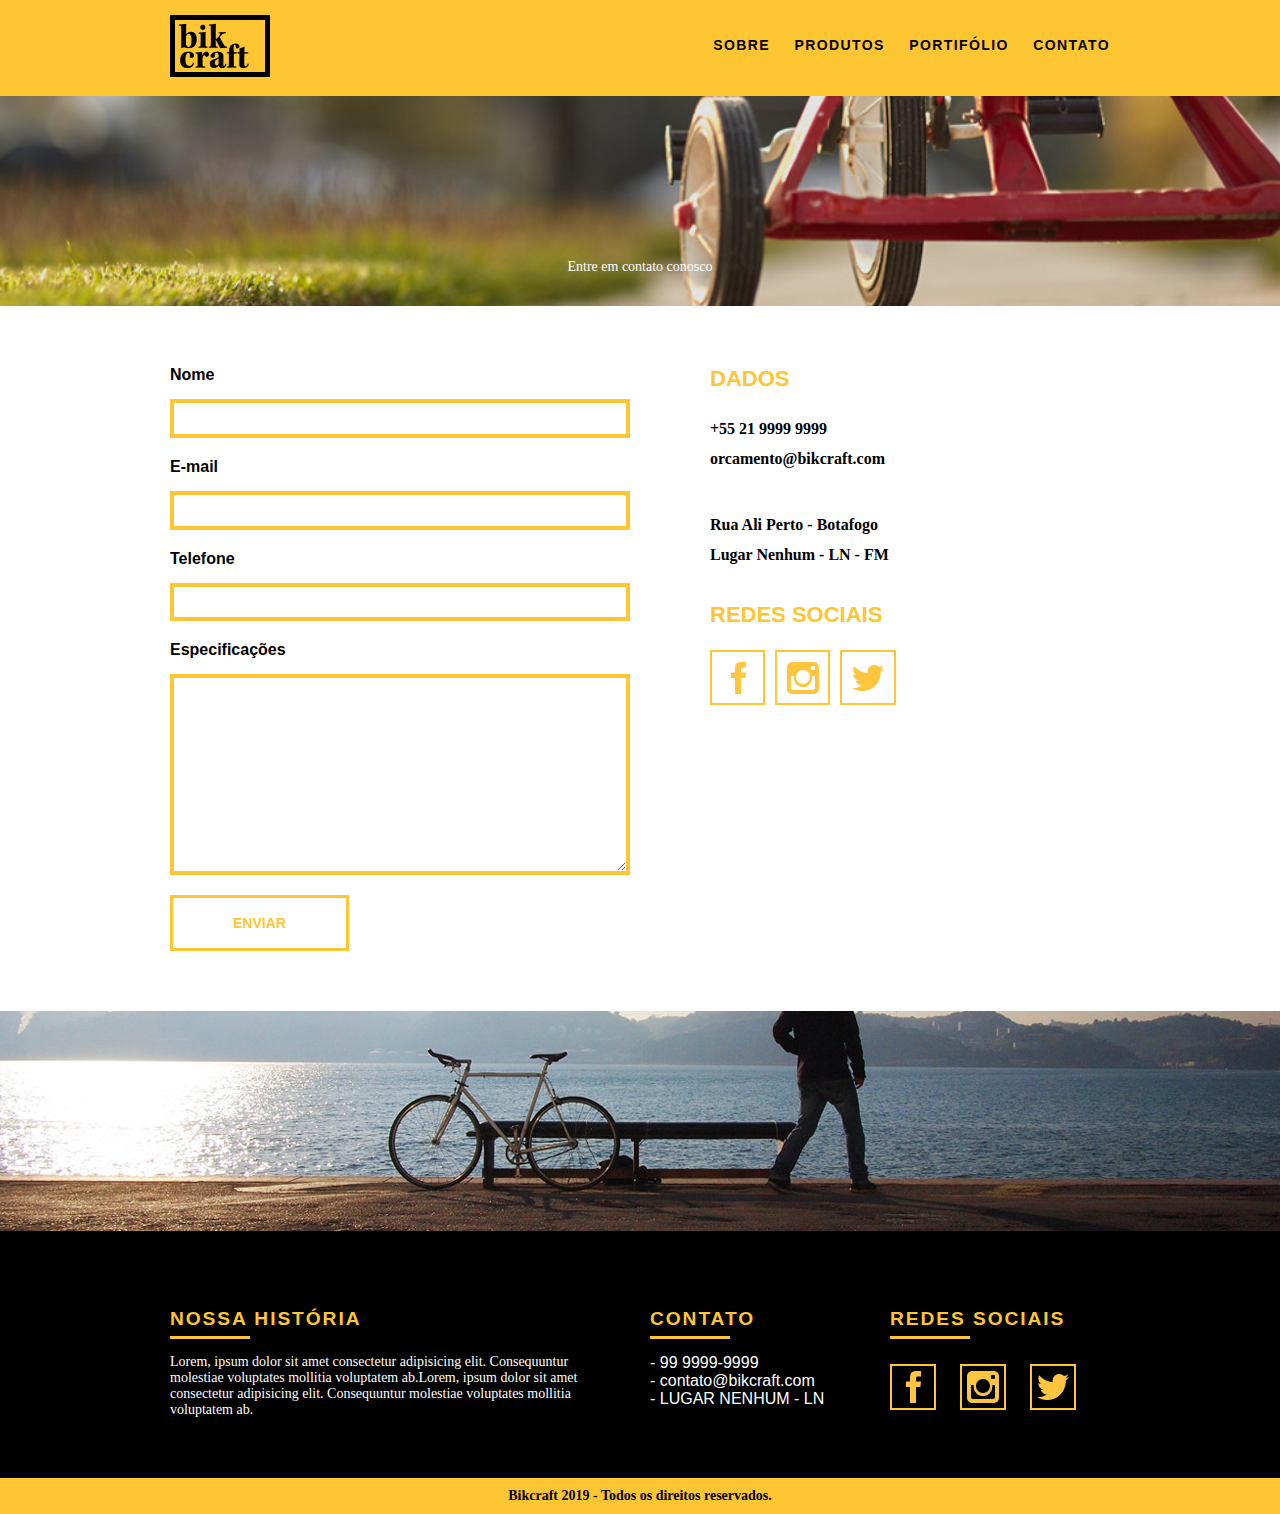
<file: contato.html>
<!DOCTYPE html>
<html lang="pt-br">
<head>
	<meta charset="utf-8">
	<title>Bikcraft - Produtos</title>
	<link rel="stylesheet" href="css/normalize.css">
	<link rel="stylesheet" href="css/reset.css">
	<link rel="stylesheet" href="css/style.css">
	<link rel="stylesheet" href="css/contato.css">
	<link rel="stylesheet" href="css/grid.css">
</head>
<body>
	<header class="header">
		<div class="container">
			
			<a href="index.html" class="grid-4">
				<img src="img/logo.png" alt="Bikcraft">
			</a>
			<nav class="header-menu grid-12">
				<ul>
					<li>
						<a href="sobre.html">Sobre</a>
					</li>
					<li>
						<a href="produtos.html">Produtos</a>
					</li>
					<li>
						<a href="portfolio.html">Portifólio</a>
					</li>
					<li>
						<a href="contato.html">Contato</a>
					</li>
				</ul>
			</nav>
		</div> <!-- Fim container -->
	</header> <!-- Fim cabeçalho -->
	
	<section class="introducao interna pagina-contato">
		<div class="container">
			<h1 class="titulo-destaque">Contato</h1>
			<p class="text-white">Entre em contato conosco</p>
		</div>
	</section>  <!-- Fim introducao -->
	
	
	
	
	<section class="form-contato">
		
		<div class="container">
			
			<div class="grid-8">
				<form>
					
					<label for="nome">Nome</label>
					<input class="input-form" type="text" name="nome" id="nome">
					
					<label for="email">E-mail</label>
					<input class="input-form" type="text" name="email" id="email">
					
					<label for="telefone">Telefone</label>
					<input class="input-form" type="text" name="telefone" id="telefone">
					
					<label for="especificacoes">Especificações</label>
					<textarea class="input-form" name="especificacoes" id="especificacoes" cols="30" rows="10"></textarea>
					
					<input type="submit" class="btn" name="form-contato" value="Enviar">
				</form>
			</div>
			<div class="grid-8 contato-especificacoes">
				
				<div class="contato-endereco">
					<h3>Dados</h3>
					<p>+55 21 9999 9999</p>
					<p>orcamento@bikcraft.com</p>
					<br><br>
					<p>Rua Ali Perto - Botafogo</p>
					<p>Lugar Nenhum - LN - FM</p>
				</div>
				
				<div class="contato-endereco">
					
					<h3>Redes sociais</h3>
					<ul class="social">
						<li class="btn-border-2"> <a href="#" ><img src="img/redes-sociais/facebook.png" alt="facebook bikcraft"></a></li>
						<li class="btn-border-2"> <a href="#"><img src="img/redes-sociais/instagram.png" alt="instagram bikcraft"></a></li>
						<li class="btn-border-2"> <a href="#"><img src="img/redes-sociais/twitter.png" alt="twitter bikcraft"></a></li>
					</ul>
				</div>
				
			</div>
			
			<div class="clear"></div>
			
		</div>
		
	</section>
	
	<section class="quebra">
		<div class="container">
			<blockquote class="quote-externo">
				<p>"Lorem ipsum dolor sit, amet consectetur adipisicing elit. Aliquam, tempore necessitatibus. Mollitia enim error dolore dolorem!"</p>
				<cite>WILLIAN MORRIS</cite>
			</blockquote>
			
			<div class="clear"></div>
		</div>
	</section>
	
	
	
	<footer>
		
		<div class="footer">
			<div class="container">
				<ul>
					<li class="grid-8">
						<h3>nossa história</h3>
						<p style="padding-right: 20px;">Lorem, ipsum dolor sit amet consectetur adipisicing elit. Consequuntur molestiae voluptates mollitia voluptatem ab.Lorem, ipsum dolor sit amet consectetur adipisicing elit. Consequuntur molestiae voluptates mollitia voluptatem ab. </p>
					</li>
					<li class="grid-4">
						<h3>contato</h3>
						<ul class="contato">
							<li>- 99 9999-9999</li>
							<li>- contato@bikcraft.com</li>
							<li>- LUGAR NENHUM - LN </li>
						</ul>
					</li>
					<li class="grid-4">
						<h3>redes sociais</h3>
						<ul class="social">
							<li class="btn-border-2"> <a href="#" ><img src="img/redes-sociais/facebook.png" alt="facebook bikcraft"></a></li>
							<li class="btn-border-2"> <a href="#"><img src="img/redes-sociais/instagram.png" alt="instagram bikcraft"></a></li>
							<li class="btn-border-2"> <a href="#"><img src="img/redes-sociais/twitter.png" alt="twitter bikcraft"></a></li>
						</ul>
					</li>
				</ul>
				<div class="clear"></div>
			</div>
		</div>
		<div class="footer-copy text-center">
			<div class="container">
				<p>Bikcraft 2019 - Todos os direitos reservados.</p>
			</div>
		</div>
	</footer>
</body>
</html>
</file>
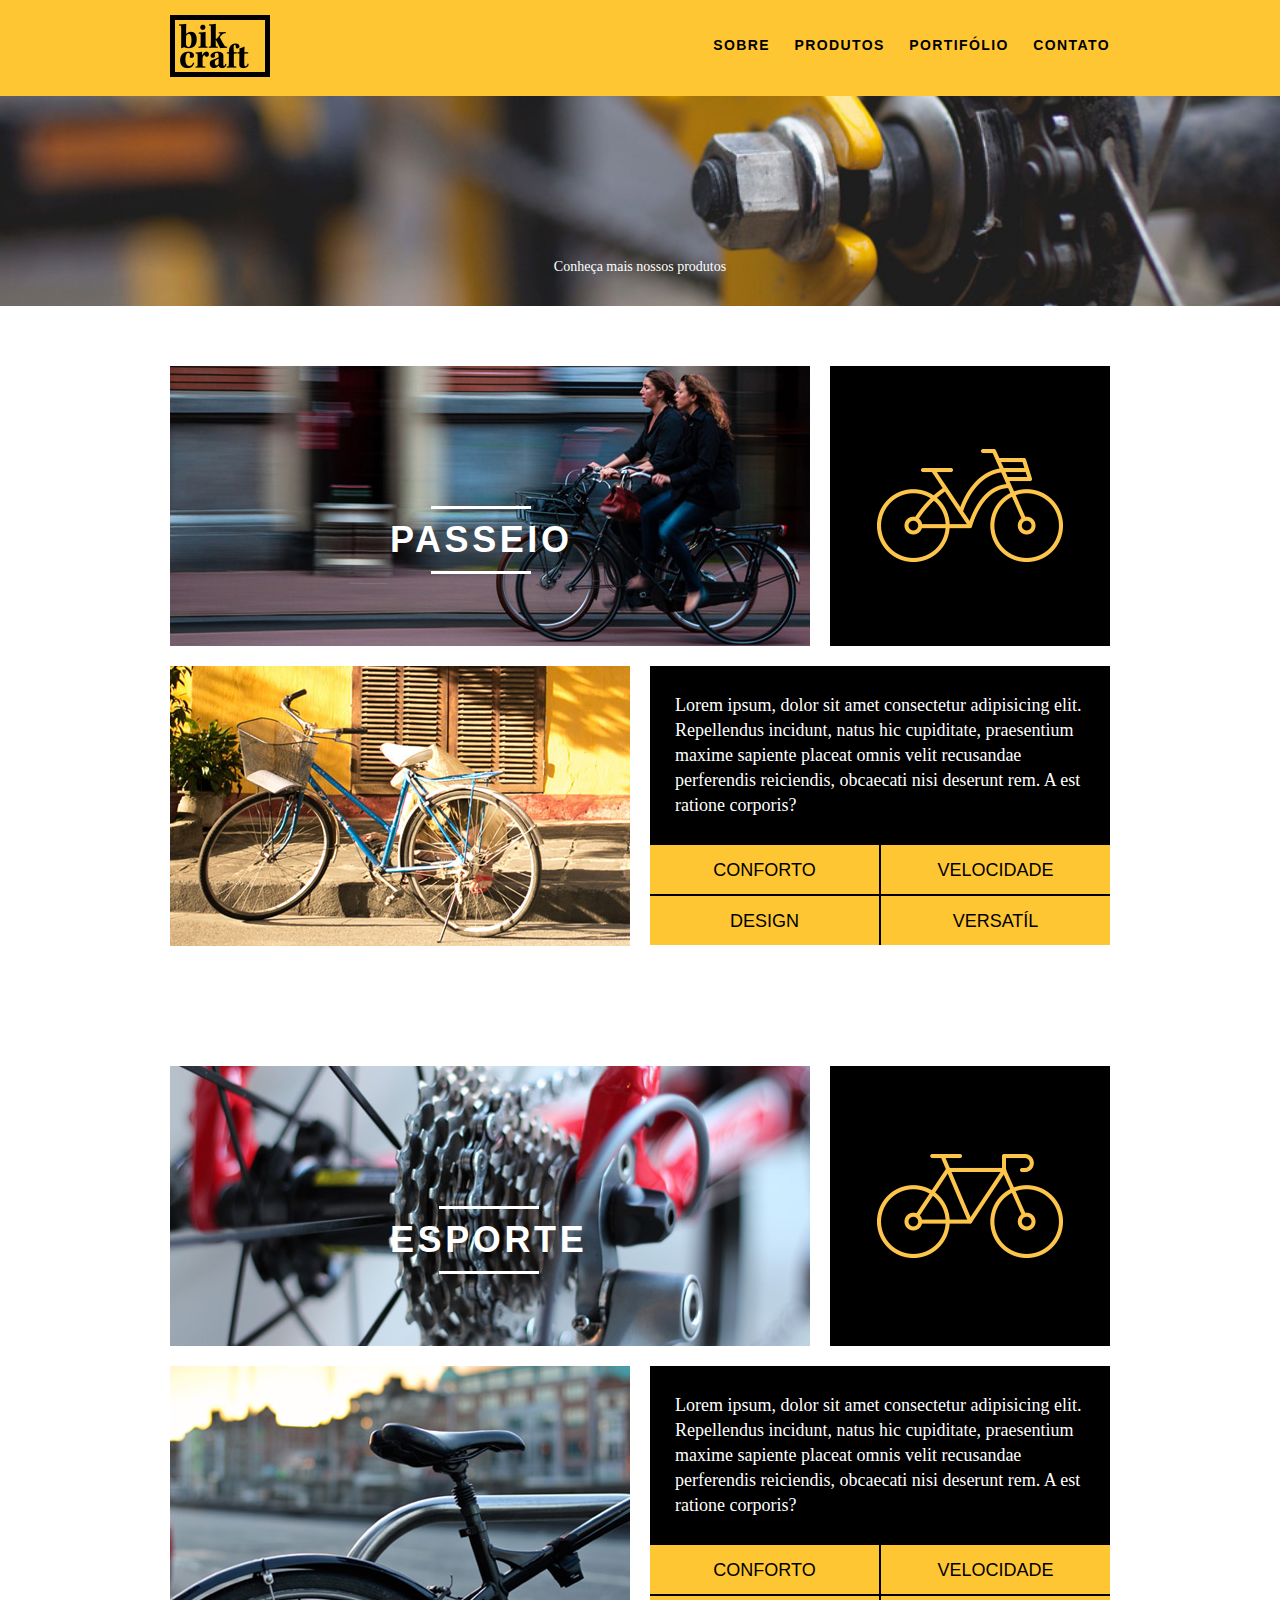
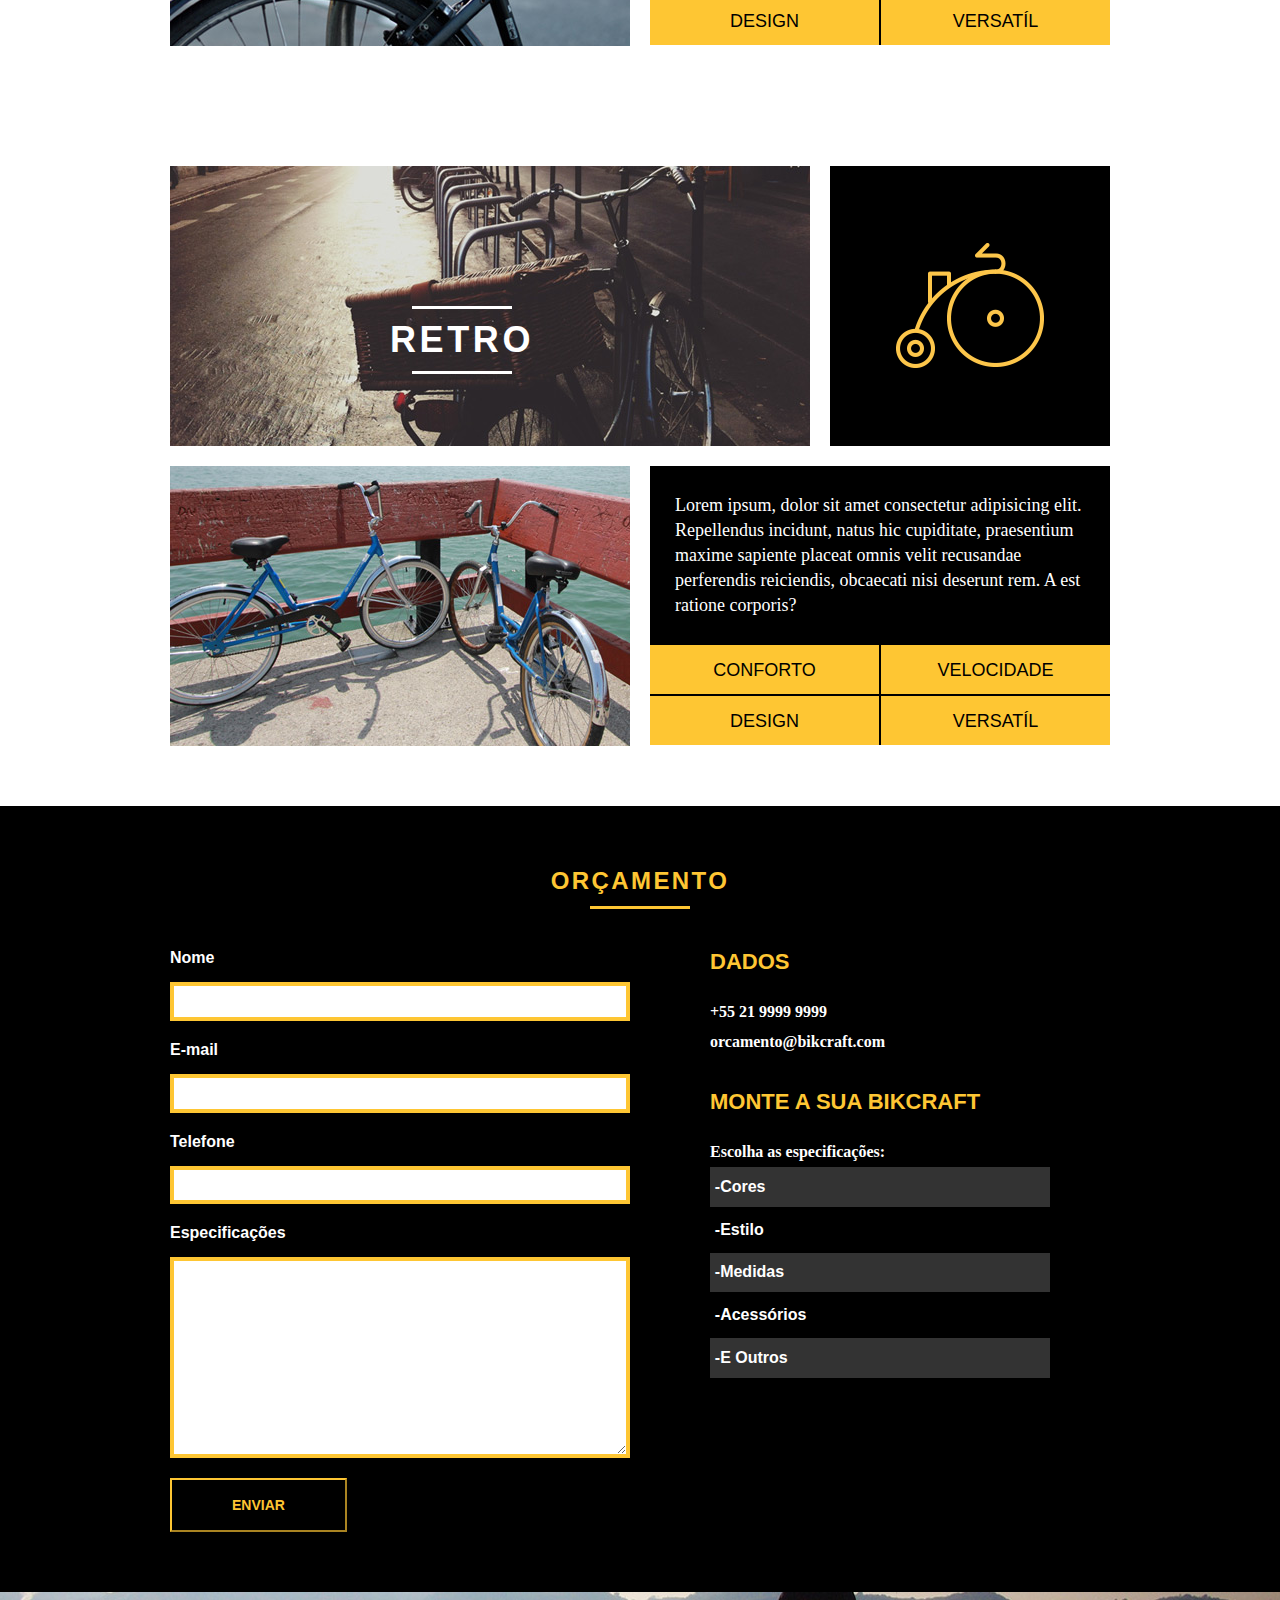
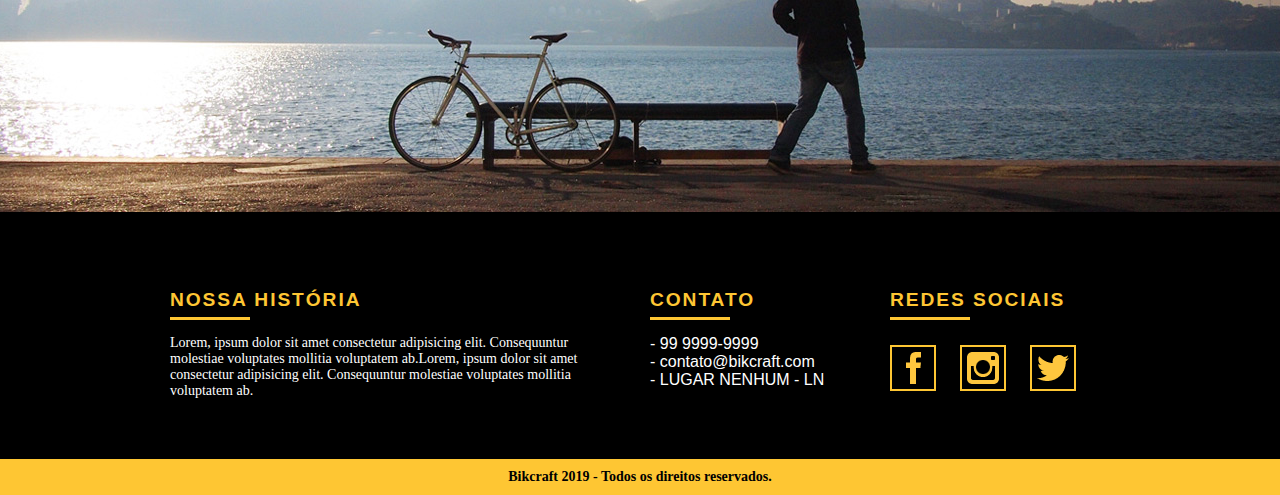
<file: produtos.html>
<!DOCTYPE html>
<html lang="pt-br">
<head>
	<meta charset="utf-8">
	<title>Bikcraft - Produtos</title>
	<link rel="stylesheet" href="css/normalize.css">
	<link rel="stylesheet" href="css/reset.css">
	<link rel="stylesheet" href="css/style.css">
	<link rel="stylesheet" href="css/produtos.css">
	<link rel="stylesheet" href="css/grid.css">
</head>
<body>
	<header class="header">
		<div class="container">
			
			<a href="index.html" class="grid-4">
				<img src="img/logo.png" alt="Bikcraft">
			</a>
			<nav class="header-menu grid-12">
				<ul>
					<li>
						<a href="sobre.html">Sobre</a>
					</li>
					<li>
						<a href="produtos.html">Produtos</a>
					</li>
					<li>
						<a href="portfolio.html">Portifólio</a>
					</li>
					<li>
						<a href="contato.html">Contato</a>
					</li>
				</ul>
			</nav>
		</div> <!-- Fim container -->
	</header> <!-- Fim cabeçalho -->
	
	<section class="introducao interna pagina-produtos">
		<div class="container">
			<h1 class="titulo-destaque">Produtos</h1>
			<p class="text-white">Conheça mais nossos produtos</p>
		</div>
	</section>  <!-- Fim introducao -->
	
	
	<section class="produto-item">
		<div class="container">
			
			<div class="grid-11 produto-imagem">
				<img src="img/produtos/bikcraft-passeio-1.jpg" alt="Bikcraft passeio">
				<h2>Passeio</h2>
			</div>
			
			<div class="grid-5 produto-icone">
				<img src="img/produtos/passeio.png" alt="">
			</div>
			
			<div class="grid-8">
				<img src="img/produtos/bikcraft-passeio-2.jpg" alt="">
			</div>
			
			<div class="grid-8 produto-descricao">
				<p>Lorem ipsum, dolor sit amet consectetur adipisicing elit. Repellendus incidunt, natus hic cupiditate, praesentium maxime 
					sapiente placeat omnis velit recusandae perferendis reiciendis, obcaecati nisi deserunt rem. A est ratione corporis?</p>
					<ul>
						<li>Conforto</li>
						<li>Velocidade</li>
						<li>Design</li>
						<li>Versatíl</li>
					</ul>	
				</div>
				
				
				<div class="clear"></div>
				
			</div>
		</section>
		
		<section class="produto-item">
			<div class="container">
				
				<div class="grid-11 produto-imagem">
					<img src="img/produtos/bikcraft-esporte-1.jpg" alt="Bikcraft esporte">
					<h2>Esporte</h2>
				</div>
				
				<div class="grid-5 produto-icone">
					<img src="img/produtos/esporte.png" alt="">
				</div>
				
				<div class="grid-8">
					<img src="img/produtos/bikcraft-esporte-2.jpg" alt="">
				</div>
				
				<div class="grid-8 produto-descricao">
					<p>Lorem ipsum, dolor sit amet consectetur adipisicing elit. Repellendus incidunt, natus hic cupiditate, praesentium maxime 
						sapiente placeat omnis velit recusandae perferendis reiciendis, obcaecati nisi deserunt rem. A est ratione corporis?</p>
						<ul>
							<li>Conforto</li>
							<li>Velocidade</li>
							<li>Design</li>
							<li>Versatíl</li>
						</ul>	
					</div>
					
					
					<div class="clear"></div>
					
				</div>
			</section>
			
			<section class="produto-item">
				<div class="container">
					
					<div class="grid-11 produto-imagem">
						<img src="img/produtos/bikcraft-retro-1.jpg" alt="Bikcraft retro">
						<h2>Retro</h2>
					</div>
					
					<div class="grid-5 produto-icone">
						<img src="img/produtos/retro.png" alt="">
					</div>
					
					<div class="grid-8">
						<img src="img/produtos/bikcraft-retro-2.jpg" alt="">
					</div>
					
					<div class="grid-8 produto-descricao">
						<p>Lorem ipsum, dolor sit amet consectetur adipisicing elit. Repellendus incidunt, natus hic cupiditate, praesentium maxime 
							sapiente placeat omnis velit recusandae perferendis reiciendis, obcaecati nisi deserunt rem. A est ratione corporis?</p>
							<ul>
								<li>Conforto</li>
								<li>Velocidade</li>
								<li>Design</li>
								<li>Versatíl</li>
							</ul>	
						</div>
						
						
						<div class="clear"></div>
						
					</div>
				</section>
				
				<section class="form-orcamento">

					<div class="container">
						<h2 class="text-center subtitulo">Orçamento</h2>
						<div class="grid-8">
							<form>

								<label for="nome">Nome</label>
								<input class="input-form" type="text" name="nome" id="nome">

								<label for="email">E-mail</label>
								<input class="input-form" type="text" name="email" id="email">
								
								<label for="telefone">Telefone</label>
								<input class="input-form" type="text" name="telefone" id="telefone">

								<label for="especificacoes">Especificações</label>
								<textarea class="input-form" name="especificacoes" id="especificacoes" cols="30" rows="10"></textarea>

								<input type="submit" class="btn" name="form-orcamento" value="Enviar">
							</form>
						</div>
						<div class="grid-8 contato-especificacoes">
							<div class="dados">
								<h3>Dados</h3>
								<p>+55 21 9999 9999</p>
								<p>orcamento@bikcraft.com</p>
							</div>
							<div class="opcoes">
								<h3>monte a sua bikcraft</h3>
								<p>Escolha as especificações:</p>
								<ul>
									<li>-Cores</li>
									<li>-Estilo</li>
									<li>-Medidas</li>
									<li>-Acessórios</li>
									<li>-E Outros</li>
								</ul>
							</div>

						</div>
						
						<div class="clear"></div>

					</div>

				</section>
				
				<section class="quebra">
					<div class="container">
						<blockquote class="quote-externo">
							<p>"Lorem ipsum dolor sit, amet consectetur adipisicing elit. Aliquam, tempore necessitatibus. Mollitia enim error dolore dolorem!"</p>
							<cite>WILLIAN MORRIS</cite>
						</blockquote>
						
						<div class="clear"></div>
					</div>
				</section>
				
				
				
				<footer>
					
					<div class="footer">
						<div class="container">
							<ul>
								<li class="grid-8">
									<h3>nossa história</h3>
									<p style="padding-right: 20px;">Lorem, ipsum dolor sit amet consectetur adipisicing elit. Consequuntur molestiae voluptates mollitia voluptatem ab.Lorem, ipsum dolor sit amet consectetur adipisicing elit. Consequuntur molestiae voluptates mollitia voluptatem ab. </p>
								</li>
								<li class="grid-4">
									<h3>contato</h3>
									<ul class="contato">
										<li>- 99 9999-9999</li>
										<li>- contato@bikcraft.com</li>
										<li>- LUGAR NENHUM - LN </li>
									</ul>
								</li>
								<li class="grid-4">
									<h3>redes sociais</h3>
									<ul class="social">
										<li class="btn-border-2"> <a href="#" ><img src="img/redes-sociais/facebook.png" alt="facebook bikcraft"></a></li>
										<li class="btn-border-2"> <a href="#"><img src="img/redes-sociais/instagram.png" alt="instagram bikcraft"></a></li>
										<li class="btn-border-2"> <a href="#"><img src="img/redes-sociais/twitter.png" alt="twitter bikcraft"></a></li>
									</ul>
								</li>
							</ul>
							<div class="clear"></div>
						</div>
					</div>
					<div class="footer-copy text-center">
						<div class="container">
							<p>Bikcraft 2019 - Todos os direitos reservados.</p>
						</div>
					</div>
				</footer>
			</body>
			</html>
</file>
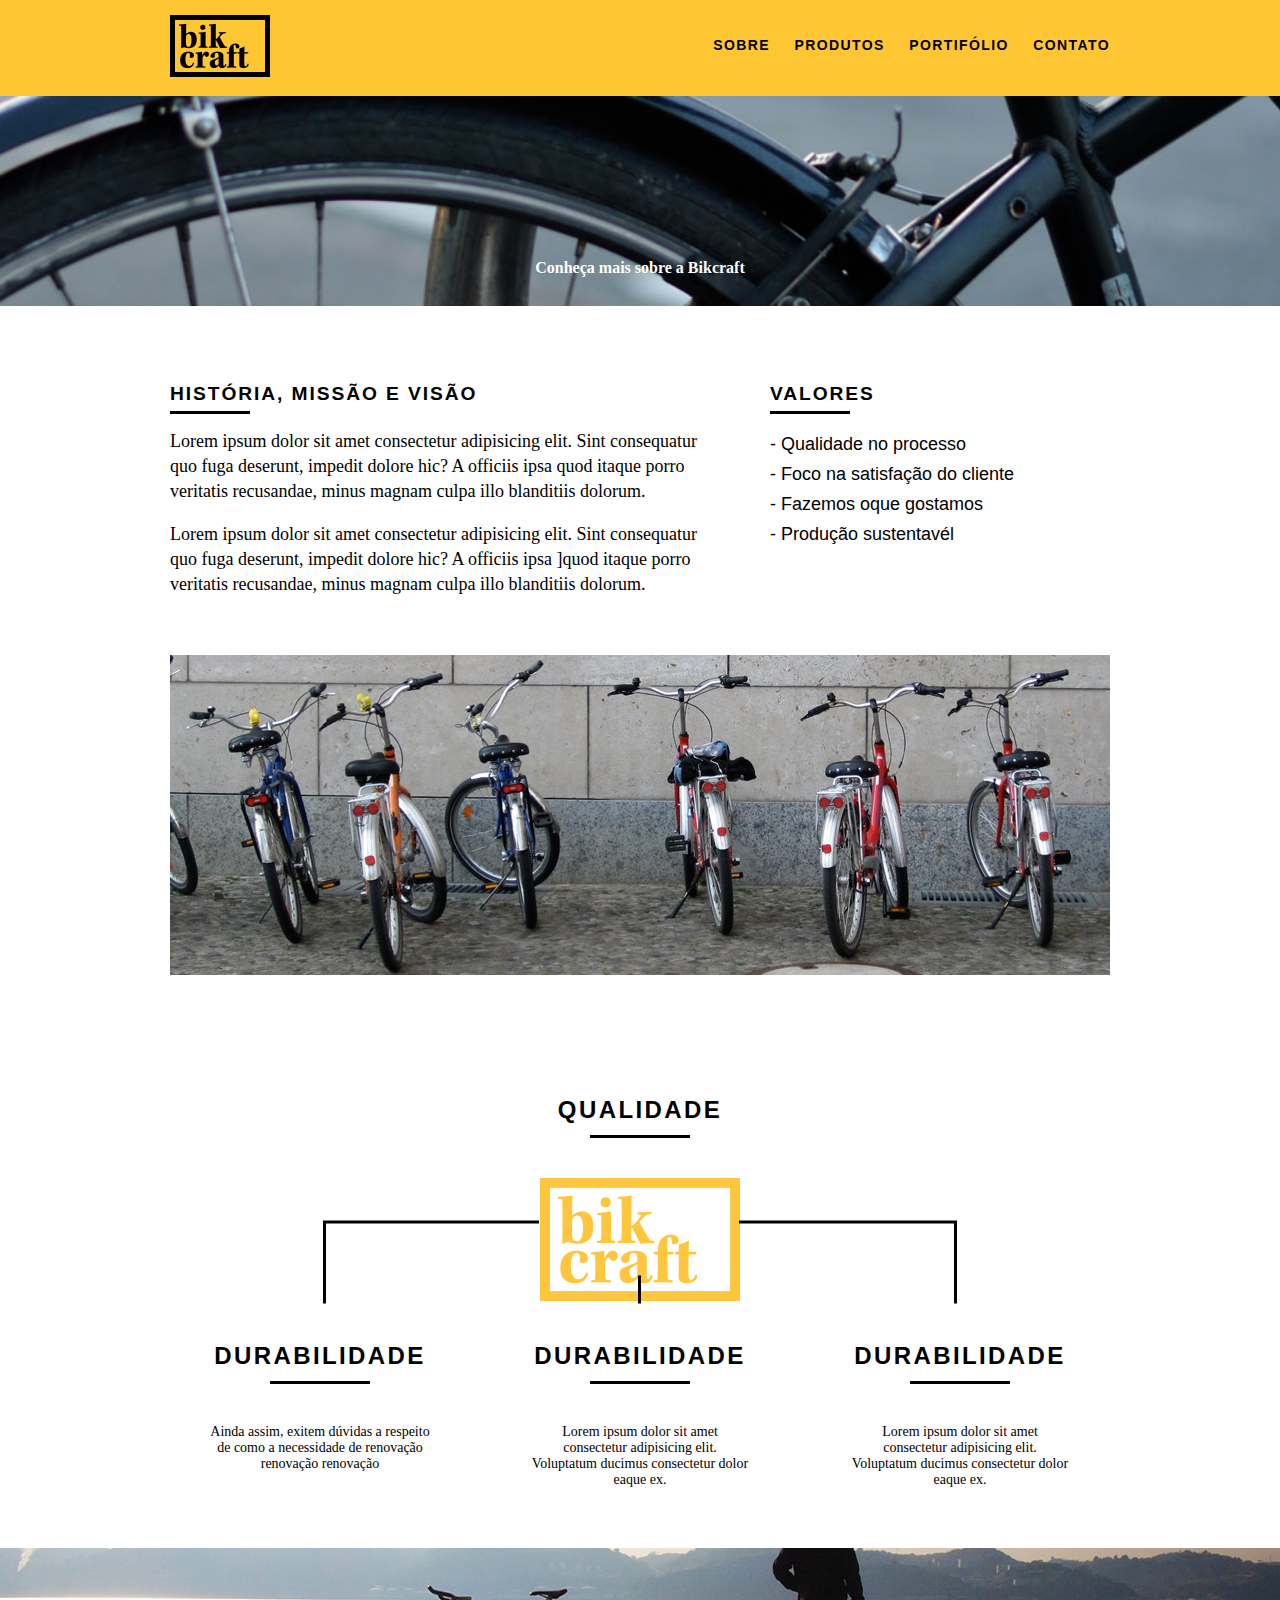
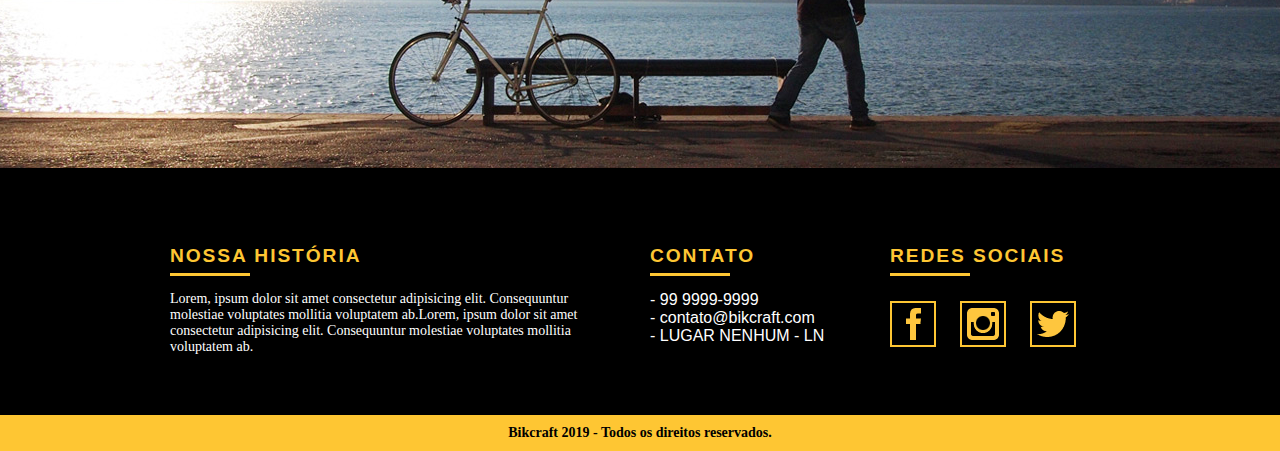
<file: sobre.html>
<!DOCTYPE html>
<html lang="pt-br">
	<head>
		<meta charset="utf-8">
		<title>Bikcraft - Sobre</title>
		<link rel="stylesheet" href="css/normalize.css">
		<link rel="stylesheet" href="css/reset.css">
        <link rel="stylesheet" href="css/style.css">
        <link rel="stylesheet" href="css/sobre.css">
		<link rel="stylesheet" href="css/grid.css">
	</head>
	<body>
		<header class="header">
			<div class="container">

				<a href="index.html" class="grid-4">
					<img src="img/logo.png" alt="Bikcraft">
				</a>
				<nav class="header-menu grid-12">
					<ul>
						<li>
							<a href="sobre.html">Sobre</a>
						</li>
						<li>
							<a href="produtos.html">Produtos</a>
						</li>
						<li>
							<a href="portfolio.html">Portifólio</a>
						</li>
						<li>
							<a href="contato.html">Contato</a>
						</li>
					</ul>
				</nav>
			 </div> <!-- Fim container -->
        </header> <!-- Fim cabeçalho -->
        
		<section class="introducao interna sobre">
			<div class="container">
				<h1 class="titulo-destaque">Sobre</h1>
				<p class="text-white">Conheça mais sobre a Bikcraft</p>
			</div>
        </section>  <!-- Fim introducao -->
        
        <section class="missao-visao">
            <div class="container">
                <div class="grid-10">
                    <h2 class="subtitulo-interno">História, Missão e Visão</h2>
                    <p>Lorem ipsum dolor sit amet consectetur adipisicing elit. Sint consequatur quo fuga deserunt, impedit dolore hic? A officiis ipsa 
                        quod itaque porro veritatis recusandae, minus magnam culpa illo blanditiis dolorum.</p>
                    <p>Lorem ipsum dolor sit amet consectetur adipisicing elit. Sint consequatur quo fuga deserunt, impedit dolore hic? A officiis ipsa 
                            ]quod itaque porro veritatis recusandae, minus magnam culpa illo blanditiis dolorum.</p>
        
                </div>
                <div class="grid-6">
                        <h2 class="subtitulo-interno">Valores</h2>
                        <ul>
                            <li>- Qualidade no processo</li>
                            <li>- Foco na satisfação do cliente</li>
                            <li>- Fazemos oque gostamos</li>
                            <li>- Produção sustentavél</li>
                        </ul>
                </div>

                <div class="grid-16 foto-equipe">
                    <img src="./img/equipe-bikcraft.jpg" alt="equipe da bikcraft">
                </div>
               <div class="clear"></div>
            </div>
        </section>

        <section class="qualidade">
            <div class="container">
                
                <h2 class="subtitulo">Qualidade</h2>

                <img src="img/bikcraft-qualidade.png" alt="bikcraft qualidade" class="align-center">

                <ul class="qualidade-lista">
                    <li class="grid-1-3 text-center">
                        <h3 class="subtitulo">Durabilidade</h3>
                        <p>Ainda assim, exitem dúvidas a respeito de como a necessidade de renovação renovação renovação </p>
                    </li>
                    <li class="grid-1-3 text-center">
                        <h3 class="subtitulo">Durabilidade</h3>
                        <p>Lorem ipsum dolor sit amet consectetur adipisicing elit. Voluptatum ducimus consectetur dolor eaque ex.</p>
                    </li>
                    <li class="grid-1-3 text-center">
                        <h3 class="subtitulo">Durabilidade</h3>
                        <p>Lorem ipsum dolor sit amet consectetur adipisicing elit. Voluptatum ducimus consectetur dolor eaque ex.</p>
                    </li>
                </ul>

                <div class="clear"></div>

            </div>
        </section> <!-- Fim qualidade -->

        <section class="quebra">
            <div class="container">
                <blockquote class="quote-externo">
                    <p>"Lorem ipsum dolor sit, amet consectetur adipisicing elit. Aliquam, tempore necessitatibus. Mollitia enim error dolore dolorem!"</p>
                    <cite>WILLIAN MORRIS</cite>
                </blockquote>

                <div class="clear"></div>
            </div>
        </section>
        
		<footer>
			
			<div class="footer">
				<div class="container">
					<ul>
						<li class="grid-8">
							<h3>nossa história</h3>
							<p style="padding-right: 20px;">Lorem, ipsum dolor sit amet consectetur adipisicing elit. Consequuntur molestiae voluptates mollitia voluptatem ab.Lorem, ipsum dolor sit amet consectetur adipisicing elit. Consequuntur molestiae voluptates mollitia voluptatem ab. </p>
						</li>
						<li class="grid-4">
							<h3>contato</h3>
							<ul class="contato">
								<li>- 99 9999-9999</li>
								<li>- contato@bikcraft.com</li>
								<li>- LUGAR NENHUM - LN </li>
							</ul>
						</li>
						<li class="grid-4">
							<h3>redes sociais</h3>
							<ul class="social">
								<li class="btn-border-2"> <a href="#" ><img src="img/redes-sociais/facebook.png" alt="facebook bikcraft"></a></li>
								<li class="btn-border-2"> <a href="#"><img src="img/redes-sociais/instagram.png" alt="instagram bikcraft"></a></li>
								<li class="btn-border-2"> <a href="#"><img src="img/redes-sociais/twitter.png" alt="twitter bikcraft"></a></li>
							</ul>
						</li>
					</ul>
					<div class="clear"></div>
				</div>
			</div>
			<div class="footer-copy text-center">
				<div class="container">
					<p>Bikcraft 2019 - Todos os direitos reservados.</p>
				</div>
			</div>
		</footer>
	</body>
</html>
</file>
<file: css/style.css>
:root{
    --main-color: rgb(254, 198, 51);
    --separator-color: #fff;
}

body{
    font-family: Arial, Helvetica, sans-serif;
}

p{
    font-family: Georgia, 'Times New Roman', serif;
    font-size: 14px;
}

img{
    display: block;
    max-width: 100%;
}
.clear{
    clear: both;
}

.text-center{
    text-align: center;
}
.align-center{
    margin: 0 auto; /* somente para elementos com display block */
}

.btn{
    padding: 15px 30px;
    color: var(--main-color);
    font-size: 14px;
    line-height: 20px;
    text-transform: uppercase;
    font-weight: bold;
    /* transition: background-color .5s; */
}

.btn-inverter:hover{
}
.text-white{
    color: #fff;
}
.text-bold{
    font-weight: bold;  
}

.align-right{
    float: right;
}

.btn-border-2{
    border: 2px solid var(--main-color);
}

.titulo-destaque{
    font-size: 24px;
    line-height: 30px;
    font-weight: bold;
    letter-spacing: .1em;
    color: #fff;
    text-transform: uppercase;
    text-align: center;
    margin-bottom: 40px;
}
.titulo-destaque::after{
    content: '';
    display: block;
    height: 3px;
    width: 100px;
    background-color: #fff;
    margin: 10px auto 0 auto;    
}
.subtitulo{
    font-size: 24px;
    line-height: 30px;
    font-weight: bold;
    letter-spacing: .1em;
    color: #000;
    text-transform: uppercase;
    text-align: center;
    margin-bottom: 40px;
}

.subtitulo::after{
    content: '';
    display: block;
    height: 3px;
    width: 100px;
    background-color: #000;
    margin: 10px auto 0 auto;    
}

.header{
    position: fixed;
    top: 0;
    width: 100%;
    background-color: var(--main-color);
    padding: 15px 0;
    z-index: 10;
    height: 96px;
}

.header-menu{
    text-align: right;
    margin-top: 20px;
}
.header-menu ul li{
    display: inline-block;
    margin-left: 20px;
}
.header-menu ul li a{
    color: black;
    font-weight: bold;
    text-transform: uppercase;
    letter-spacing: .1em;
    font-size: 14px;
    line-height: 20px;
    padding: .5em 0;
    transition: color .2s; 
}

.header-menu ul li a:hover{
    color: #fff;
}

.introducao{
    width: 100%;
    margin-top: 96px; /* essa margin é porque o header está com position fixed. */
    padding-top: 80px;
    background: url('../img/bg.jpg') no-repeat center;
    background-size: cover; 
    height: 380px; /* tamanho da imagem é de 380px. */
    text-align: center;
}

.introducao h1{
    font-size: 3em;
    color: #fff;
    font-weight: bold;
    text-transform: uppercase;
    opacity: 0;
}

.interna{
    height: 210px;
}

.quote-externo{
    max-width: 400px;
    margin: 0 auto;
    margin-bottom: 40px;
    color: #fff;
    opacity: 0;
}

.quote-externo p{
    font-style: italic;
}

.quote-externo p::before{
    content: '';
    display: block;
    height: 3px;
    width: 100px;
    background-color:var(--separator-color);
    margin: 10px auto;    
}

.quote-externo p::after{
    content: '';
    display: block;
    height: 3px;
    width: 100px;
    background-color: var(--separator-color);
    margin: 10px auto;    
}
.quote-externo cite{
    font-style: normal;
    font-weight: bold;
    font-size: 14px;
    letter-spacing: .1em;
}

.produtos,
.portfolio,
.qualidade,
.form-contato,
.quebra,
.footer{
    padding: 60px 0;
}

.produtos .produtos-lista-item{
    background-color: var(--main-color);
    text-align: center;
}

.produtos-lista-item .icone{
    background-color: #000;
    padding: 20px;
}
.produtos-lista-item h3{
    font-weight: bold;
    font-size: 1.2em;
    line-height: 25px;
    text-transform: uppercase;
    letter-spacing: .1em;
    margin: 15px 0;
}
.produtos-lista-item h3::after{
    content: '';
    display: block;
    height: 3px;
    width: 100px;
    background-color: #000;
    margin: 10px auto; 
}
.produtos-lista-item p{
    padding: 1em;
    line-height: 20px;
}

.call-to-action {
    margin-top: 40px;
}
.call-to-action p{
    margin-bottom: 30px;
}

.portfolio{
    background-color: #000;
}

.portfolio .subtitulo{
    color: var(--main-color);
}

.portfolio .subtitulo::after{
    background-color: var(--main-color);
}

.portfolio p{
    color: #fff;
}
.portfolio-lista li:last-child{
    margin-top: 20px;   
}

.qualidade{
    position: relative;
}

.qualidade::after{
    content: "";
    width: 100%;
    height: 83px;
    display: block;
    background: url(../img/linhas.png) no-repeat center;
    position: absolute;
    top: 28%;
    transform: translate(0, 50%);
    /* left: 637px; */
}
.qualidade-lista{
    padding-top: 40px;
}
.qualidade-lista li{
    padding: 0 40px;
}

.quebra{
    width: 100%;
    height: 220px;
    background: url(../img/bg-footer.jpg) no-repeat center;
    background-size: cover;
}

.footer{
    background-color: #000;
}

.footer h3{
    font-weight: bold;
    font-size: 1.2em;
    line-height: 25px;
    text-transform: uppercase;
    letter-spacing: .1em;
    margin: 15px 0;
    color: var(--main-color);
}
.footer h3::after{
    content: '';
    display: block;
    height: 3px;
    width: 80px;
    margin-top: 5px;
    background-color: var(--main-color);
}

.footer-copy{
   
    padding: 10px 0;
    vertical-align: middle;
    background-color: var(--main-color);
}
.footer-copy p{
    font-weight: bold;
}
.footer .contato,.footer p{
    color: #fff;
}
.footer .social li{
    display: inline-block;
    margin-top: 10px;
    margin-right: 20px;
    padding: .3em;
}

.subtitulo-interno{
    font-weight: bold;
    font-size: 1.2em;
    line-height: 25px;
    text-transform: uppercase;
    letter-spacing: .1em;
    margin: 15px 0;
    color: #000;
}
.subtitulo-interno::after{
    content: '';
    display: block;
    height: 3px;
    width: 80px;
    margin-top: 5px;
    background-color: #000;
}
</file>
<file: css/contato.css>
.missao-visao{
    padding: 60px 0;
}
.pagina-contato{
    background: url(../img/bg-contato.jpg) no-repeat center;
    background-size: cover;
}

.form-contato .subtitulo{
    color: var(--main-color);
}
.form-contato .subtitulo::after{
    background: var(--main-color);
}
.form-contato label{
    color: #000;
    margin-bottom: 15px;
    display: block;
    font-weight: bold;
}
.input-form{
    display: block;
    width: 100%;
    margin-bottom: 20px;
    padding: .4em;
    border: 4px solid var(--main-color);
}

input[name=form-contato]{
    background-color: #fff;
    border: 1px solid var(--main-color);
    border-width: 3px;
    padding-left: 60px;
    padding-right: 60px;
}
.contato-especificacoes{
    padding: 0 60px;
}
.contato-endereco{
    margin-bottom: 2em;
}

.contato-endereco h3,.opcoes h3{
    font-size: 22px;
    font-weight: bold;
    color: var(--main-color);
    margin-bottom: 1em;
    text-transform: uppercase;
}
.contato-endereco .social{
    display: inline-block;
}

.contato-endereco .social li {
    float: left;
    margin-right: 10px;
    padding: .6em;
}

.opcoes ul li, .contato-endereco p{
    color: #000;
    font-size: 1em;
    line-height: 30px;
    font-weight: bold;
}
</file>
<file: css/grid.css>
*, *:before, *:after {
	-webkit-box-sizing: border-box; 
	-moz-box-sizing: border-box; 
	box-sizing: border-box;
}

.container {
	width: 960px;
	margin: 0 auto;
	padding: 0px;
	position: relative;
}

.container:after, .container:before {
	content: " ";
	display: table;
}

/* .container:after {
	clear: both;
} */

.grid-1, .grid-2, .grid-3, .grid-4, .grid-5, .grid-6, .grid-7, .grid-8, .grid-9, .grid-10, .grid-11, .grid-12, .grid-13, .grid-14, .grid-15, .grid-16, .grid-1-3 {
	float: left;
	margin-left: 10px;
	margin-right: 10px;
}

.grid-1 	{width: 40px;}
.grid-2 	{width: 100px;}
.grid-3 	{width: 160px;}
.grid-4 	{width: 220px;}
.grid-5 	{width: 280px;}
.grid-6 	{width: 340px;}
.grid-7 	{width: 400px;}
.grid-8 	{width: 460px;}
.grid-9 	{width: 520px;}
.grid-10 	{width: 580px;}
.grid-11 	{width: 640px;}
.grid-12 	{width: 700px;}
.grid-13 	{width: 760px;}
.grid-14 	{width: 820px;}
.grid-15 	{width: 880px;}
.grid-16 	{width: 940px;}
.grid-1-3	{width: 300px;}

@media only screen and (min-width:765px) and (max-width: 959px) {
	.container{
		width: 768px;
	}
	
	.grid-1		{width: 28px;}
	.grid-2		{width: 76px;}
	.grid-3		{width: 124px;}
	.grid-4		{width: 172px;}
	.grid-5		{width: 220px;}
	.grid-6		{width: 268px;}
	.grid-7		{width: 316px;}
	.grid-8		{width: 364px;}
	.grid-9		{width: 412px;}
	.grid-10	{width: 460px;}
	.grid-11	{width: 508px;}
	.grid-12	{width: 556px;}
	.grid-13	{width: 604px;}
	.grid-14	{width: 652px;}
	.grid-15	{width: 700px;}
	.grid-16	{width: 748px;}
	.grid-1-3	{width: 236px;}
}

@media only screen and (max-width: 767px) {
	.container {
		width: 300px;
	}
	
	.grid-1, .grid-2, .grid-3, .grid-4, .grid-5, .grid-6, .grid-7, .grid-8, .grid-9, .grid-10, .grid-11, .grid-12, .grid-13, .grid-14, .grid-15, .grid-16, .grid-1-3 {
		width: 300px;
		margin: 0 0 20px 0;
		float: none;
	}
	
}
</file>
<file: css/produtos.css>
.missao-visao{
    padding: 60px 0;
}
.pagina-produtos{
    background: url(../img/bg-produtos.jpg) no-repeat center;
    background-size: cover;
}
.sobre p{
    font-size: 1em;
    font-weight: bold;
}

.missao-visao p{
    font-size: 18px;
    line-height: 25px;
    margin-bottom: 1em;
    padding-right: 40px;
}
.missao-visao ul li{
    font-size: 18px;
    line-height: 30px;
}
.foto-equipe{
    padding-top: 40px;
}

.produto-item,
.form-orcamento{
    position: relative;
    padding: 60px 0;
}

.produto-icone{
    background: #000;
}
.produto-icone img{
    margin: 0 auto;
}

.produto-icone{
    padding: 70px 0;
}

.produto-item h2{
    position: absolute;
    top: 130px;
    left: 230px;
    font-size: 36px;
    text-transform: uppercase;
    color: #fff;
    letter-spacing: .1em;
    font-weight: bold;
}

.produto-item h2::before{
    content: '';
    display: block;
    height: 3px;
    width: 100px;
    background-color:var(--separator-color);
    margin: 10px auto;    
}

.produto-item h2::after{
    content: '';
    display: block;
    height: 3px;
    width: 100px;
    background-color: var(--separator-color);
    margin: 10px auto;    
}
.produto-imagem,
.produto-icone{
    margin-bottom: 20px;
}

.produto-descricao{
    background: #000;
}
.produto-descricao p{
    color: #fff;
    padding: 27px 25px;
    font-size: 18px;
    line-height: 25px;
}

.produto-descricao ul li{
    padding: 15px 0;
    background: var(--main-color);
    text-transform: uppercase;
    font-size: 18px;
    line-height: 20px;
    display: inline-block;
    width: 229px;
    height: 49px;
    float: left;
    text-align: center;
}

.produto-descricao ul li:nth-child(even){
    margin-left: 2px;
}

.produto-descricao ul li:nth-child(1),
.produto-descricao ul li:nth-child(2){
    margin-bottom: 2px;
}

/* .quebra{
    margin-top: 60px;
} */

.form-orcamento{
    background: #000;
}
.form-orcamento .subtitulo{
    color: var(--main-color);
}
.form-orcamento .subtitulo::after{
    background: var(--main-color);
}
.form-orcamento label{
    color: #fff;
    margin-bottom: 15px;
    display: block;
    font-weight: bold;
}
.input-form{
    display: block;
    width: 100%;
    margin-bottom: 20px;
    padding: .4em;
    border: 4px solid var(--main-color);
}

input[name=form-orcamento]{
    background-color: #000;
    border-color: var(--main-color);
    padding-left: 60px;
    padding-right: 60px;
}
.contato-especificacoes{
    padding: 0 60px;
}
.dados{
    margin-bottom: 2em;
}
.dados h3,.opcoes h3{
    font-size: 22px;
    font-weight: bold;
    color: var(--main-color);
    margin-bottom: 1em;
    text-transform: uppercase;
}
.dados p, .opcoes ul li, .opcoes p{
    color: #fff;
    font-size: 1em;
    line-height: 30px;
    font-weight: bold;
}
.opcoes ul li{
    padding: .3em;
    margin-bottom: .2em;
    width: 100%;
}

.opcoes ul li:nth-child(2n+1){
    background-color: rgba(255, 255, 255, .2);
}
</file>
<file: css/sobre.css>
.missao-visao{
    padding: 60px 0;
}
.sobre{
    background: url(../img/bg-sobre.jpg) no-repeat center;
    background-size: cover;
}
.sobre p{
    font-size: 1em;
    font-weight: bold;
}

.missao-visao p{
    font-size: 18px;
    line-height: 25px;
    margin-bottom: 1em;
    padding-right: 40px;
}
.missao-visao ul li{
    font-size: 18px;
    line-height: 30px;
}
.foto-equipe{
    padding-top: 40px;
}
</file>
